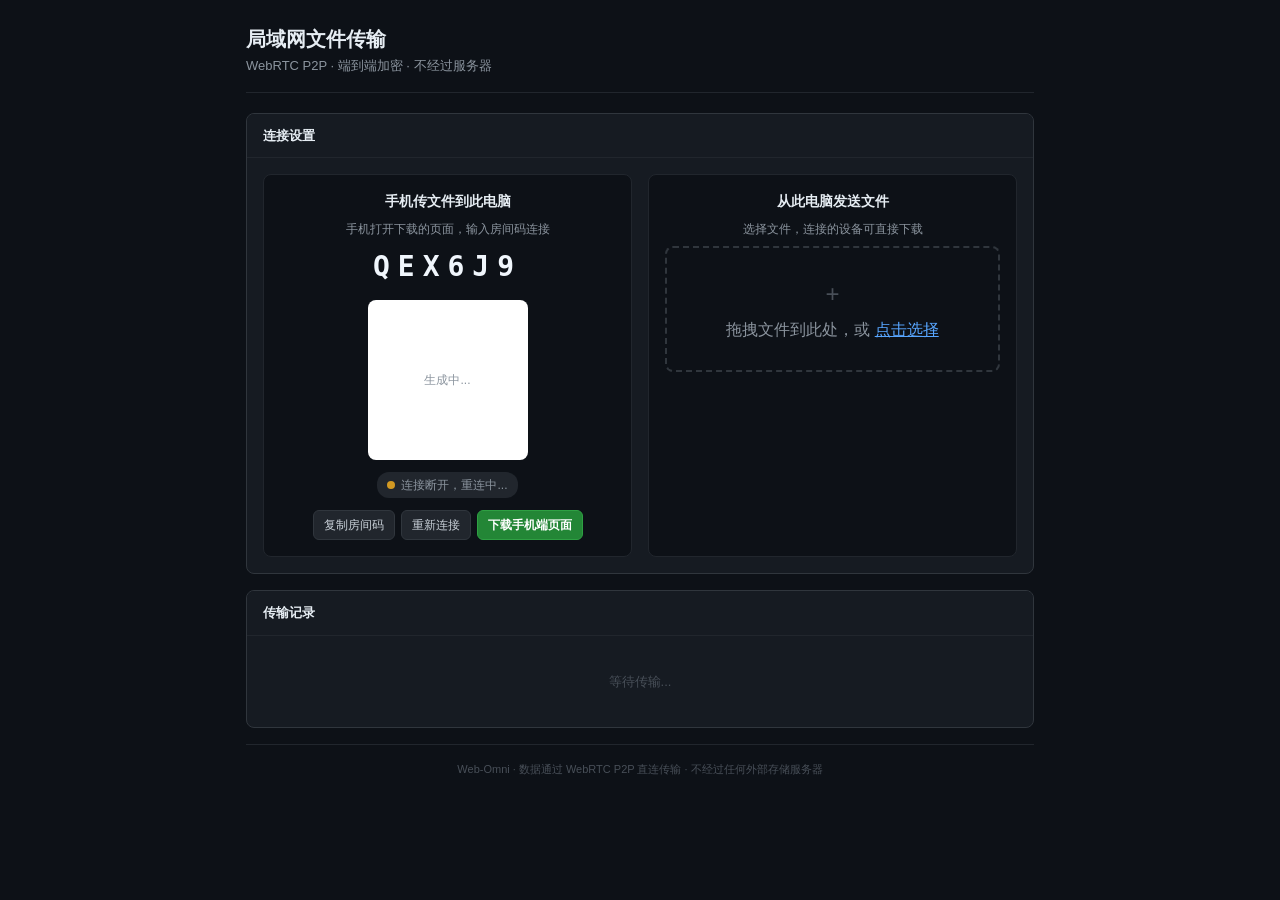
<file: Web-Omni-Release-v4.0.1/lan-transfer/index.html>
<!DOCTYPE html>
<html lang="zh-CN">
<head>
  <meta charset="UTF-8">
  <meta name="viewport" content="width=device-width, initial-scale=1.0">
  <title>Web-Omni · 局域网文件传输</title>
  <link rel="stylesheet" href="transfer.css">
</head>
<body>
  <div class="app" id="pcApp">
    <header>
      <div>
        <h1>局域网文件传输</h1>
        <p class="subtitle">WebRTC P2P · 端到端加密 · 不经过服务器</p>
      </div>
    </header>

    <!-- Step 1: 准备 -->
    <div class="panel" id="setupPanel">
      <div class="panel-header">连接设置</div>
      <div class="panel-body">
        <div class="connect-grid">
          <div class="connect-card">
            <h3>手机传文件到此电脑</h3>
            <p class="hint" style="margin:8px 0;">手机打开下载的页面，输入房间码连接</p>
            <div class="room-code-display" id="roomCodeDisplay">------</div>
            <div class="qr-box" id="qrBox" style="margin:12px auto;">
              <div id="qrTarget" style="width:160px;height:160px;display:flex;align-items:center;justify-content:center;color:#8b949e;font-size:12px;">生成中...</div>
            </div>
            <div style="text-align:center;margin-top:8px;">
              <span class="conn-status connecting" id="connStatus">
                <span class="dot"></span> <span id="connText">初始化中...</span>
              </span>
            </div>
            <div class="btn-group" style="justify-content:center;margin-top:12px;">
              <button class="btn btn-sm" id="copyCode">复制房间码</button>
              <button class="btn btn-sm" id="reconnectBtn">重新连接</button>
              <button class="btn btn-primary btn-sm" id="downloadMobile">下载手机端页面</button>
            </div>
          </div>
          <div class="connect-card">
            <h3>从此电脑发送文件</h3>
            <p class="hint" style="margin:8px 0;">选择文件，连接的设备可直接下载</p>
            <div class="drop-zone" id="dropZone">
              <div class="drop-icon">+</div>
              <p>拖拽文件到此处，或 <label for="fileInput" class="file-label">点击选择</label></p>
              <input type="file" id="fileInput" multiple hidden>
            </div>
          </div>
        </div>
      </div>
    </div>

    <!-- 文件列表 -->
    <div class="panel">
      <div class="panel-header">传输记录</div>
      <div class="panel-body">
        <div class="file-list" id="fileList">
          <div class="empty-state"><p>等待传输...</p></div>
        </div>
      </div>
    </div>

    <footer>
      <p>Web-Omni · 数据通过 WebRTC P2P 直连传输 · 不经过任何外部存储服务器</p>
    </footer>
  </div>

  <!-- 本地库：不依赖任何 CDN -->
  <script src="qrcode.min.js"></script>
  <script src="peerjs.min.js"></script>
  <script src="transfer.js"></script>
</body>
</html>
</file>
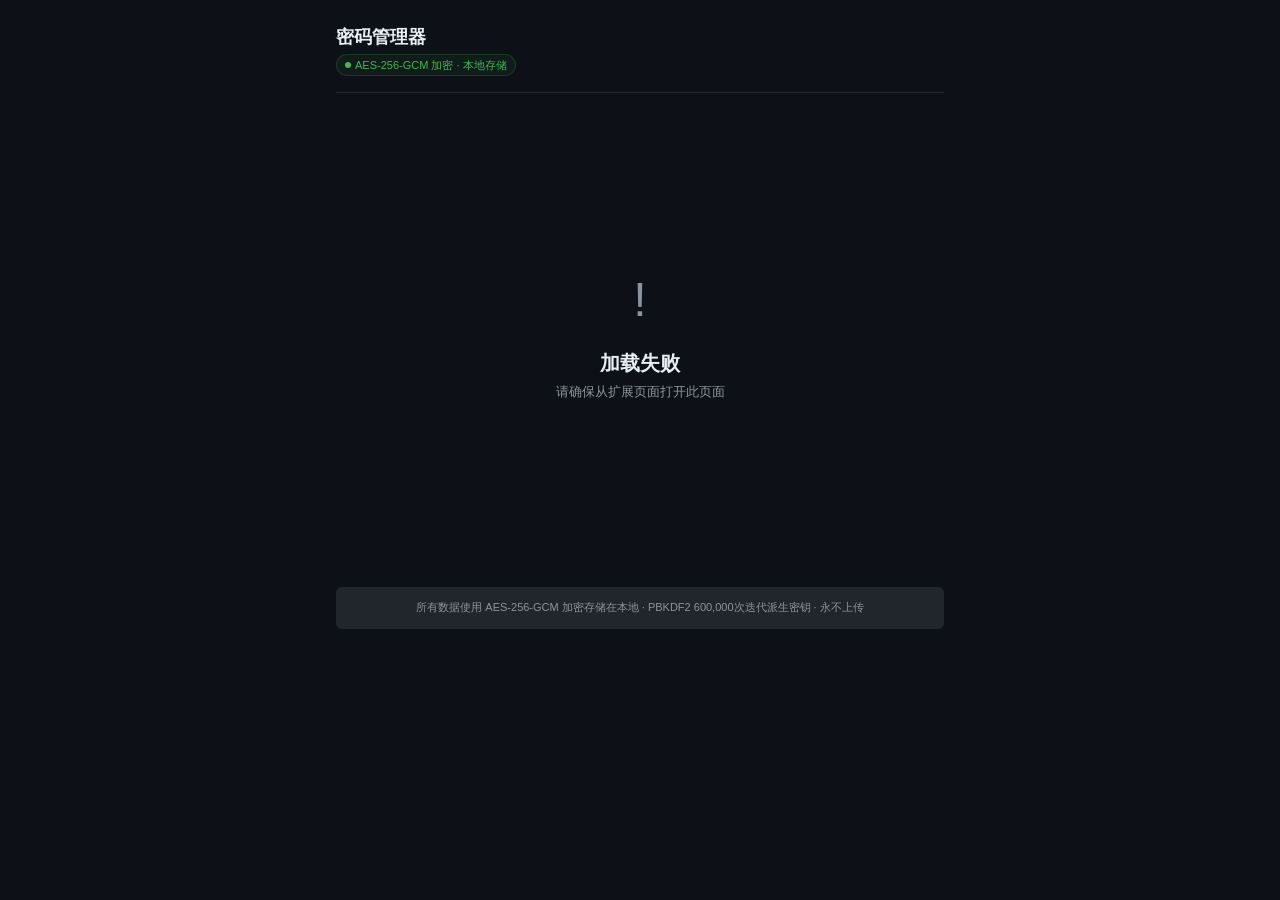
<file: Web-Omni-Release-v4.0.1/vault/index.html>
<!DOCTYPE html>
<html lang="zh-CN">
<head>
  <meta charset="UTF-8">
  <meta name="viewport" content="width=device-width, initial-scale=1.0">
  <title>Web-Omni · 密码管理器</title>
  <link rel="stylesheet" href="vault.css">
</head>
<body>
<div class="app">
  <header>
    <div>
      <h1>密码管理器</h1>
      <div class="sec-badge"><span class="dot"></span> AES-256-GCM 加密 · 本地存储</div>
    </div>
    <div id="headerBtns" style="display:none;gap:6px;"></div>
  </header>

  <div id="authScreen"></div>
  <div id="mainScreen" style="display:none;">
    <div class="tabs" id="mainTabs">
      <button class="tab active" data-tab="vault">密码库 <span class="badge" id="countBadge">0</span></button>
      <button class="tab" data-tab="generator">生成器</button>
    </div>
    <div id="vaultTab"></div>
    <div id="generatorTab" style="display:none;"></div>
  </div>

  <div class="sec-info">
    所有数据使用 AES-256-GCM 加密存储在本地 · PBKDF2 600,000次迭代派生密钥 · 永不上传
  </div>
</div>
<script src="vault.js"></script>
</body>
</html>
</file>
<file: Web-Omni-Release-v4.0.1/lan-transfer/transfer.css>
/* Web-Omni 局域网传输 — GitHub Primer 风格 */
*{margin:0;padding:0;box-sizing:border-box;}
body{font-family:-apple-system,BlinkMacSystemFont,"Segoe UI",Helvetica,Arial,sans-serif;background:#0d1117;color:#e6edf3;min-height:100vh;line-height:1.5;}
.app{max-width:820px;margin:0 auto;padding:24px 16px;}
.hidden{display:none!important;}

/* Header */
header{padding-bottom:16px;border-bottom:1px solid #21262d;margin-bottom:20px;}
header h1{font-size:20px;font-weight:600;}
header .subtitle{font-size:13px;color:#8b949e;margin-top:2px;}

/* Panel */
.panel{background:#161b22;border:1px solid #30363d;border-radius:8px;margin-bottom:16px;overflow:hidden;}
.panel-header{padding:12px 16px;font-size:13px;font-weight:600;border-bottom:1px solid #21262d;background:#161b22;}
.panel-body{padding:16px;}

/* Connect Grid */
.connect-grid{display:grid;grid-template-columns:1fr 1fr;gap:16px;}
@media(max-width:600px){.connect-grid{grid-template-columns:1fr;}}
.connect-card{background:#0d1117;border:1px solid #21262d;border-radius:8px;padding:16px;text-align:center;}
.connect-card h3{font-size:14px;font-weight:600;margin-bottom:4px;}

/* Room Code */
.room-code-display{font-family:ui-monospace,SFMono-Regular,monospace;font-size:28px;font-weight:700;letter-spacing:8px;color:#f0f6fc;text-align:center;margin:8px 0;user-select:all;}

/* QR */
.qr-box{width:160px;height:160px;background:#fff;border-radius:8px;display:flex;align-items:center;justify-content:center;padding:0;overflow:hidden;}

/* Status */
.conn-status{display:inline-flex;align-items:center;gap:6px;font-size:12px;color:#8b949e;padding:4px 10px;border-radius:12px;background:#21262d;}
.conn-status .dot{width:8px;height:8px;border-radius:50%;background:#484f58;flex-shrink:0;}
.conn-status.connecting .dot{background:#d29922;animation:pulse 1.2s infinite;}
.conn-status.connected .dot{background:#3fb950;animation:none;}
@keyframes pulse{0%,100%{opacity:1;}50%{opacity:0.3;}}

/* Buttons */
.btn{display:inline-flex;align-items:center;justify-content:center;gap:6px;padding:5px 14px;font-size:13px;font-weight:500;font-family:inherit;border-radius:6px;border:1px solid #30363d;background:#21262d;color:#c9d1d9;cursor:pointer;transition:background 0.12s;line-height:20px;white-space:nowrap;}
.btn:hover{background:#30363d;border-color:#8b949e;}
.btn-primary{background:#238636;border-color:#2ea043;color:#fff;font-weight:600;}
.btn-primary:hover{background:#2ea043;}
.btn-sm{padding:4px 10px;font-size:12px;}
.btn-block{width:100%;}
.btn-group{display:flex;gap:6px;flex-wrap:wrap;}

/* Hint */
.hint{font-size:12px;color:#8b949e;line-height:1.5;}

/* Drop Zone */
.drop-zone{border:2px dashed #30363d;border-radius:8px;padding:28px 16px;text-align:center;color:#8b949e;cursor:pointer;transition:border-color 0.15s,background 0.15s;}
.drop-zone:hover{border-color:#58a6ff;background:rgba(88,166,255,0.04);}
.drop-zone.drag-over{border-color:#3fb950;background:rgba(63,185,80,0.06);}
.drop-icon{font-size:24px;margin-bottom:6px;color:#484f58;}
.file-label{color:#58a6ff;cursor:pointer;text-decoration:underline;}

/* File List */
.file-list{min-height:40px;}
.empty-state{text-align:center;padding:20px;color:#484f58;font-size:13px;}
.file-item{display:flex;align-items:center;gap:10px;padding:10px 12px;border:1px solid #21262d;border-radius:6px;margin-bottom:4px;}
.file-item .icon{width:28px;height:28px;border-radius:6px;background:#21262d;display:flex;align-items:center;justify-content:center;font-size:12px;font-weight:700;color:#8b949e;flex-shrink:0;}
.file-item .info{flex:1;min-width:0;}
.file-item .name{font-size:13px;font-weight:500;white-space:nowrap;overflow:hidden;text-overflow:ellipsis;}
.file-item .meta{font-size:11px;color:#8b949e;margin-top:1px;}
.file-item .speed{color:#58a6ff;}
.file-item .progress{height:3px;border-radius:2px;background:#21262d;margin-top:4px;overflow:hidden;}
.file-item .progress-bar{height:100%;border-radius:2px;background:#58a6ff;transition:width 0.2s;}
.file-item .status{font-size:11px;color:#8b949e;white-space:nowrap;flex-shrink:0;}
.file-item .status.done{color:#3fb950;}
.file-item .status.error{color:#f85149;}

/* Footer */
footer{text-align:center;padding:16px 0;font-size:11px;color:#484f58;border-top:1px solid #21262d;margin-top:16px;}
</file>
<file: Web-Omni-Release-v4.0.1/vault/vault.css>
*{margin:0;padding:0;box-sizing:border-box;}
body{font-family:-apple-system,BlinkMacSystemFont,"Segoe UI",Helvetica,Arial,sans-serif;background:#0d1117;color:#e6edf3;min-height:100vh;line-height:1.5;}
.app{max-width:640px;margin:0 auto;padding:24px 16px;}
header{display:flex;justify-content:space-between;align-items:center;padding-bottom:16px;border-bottom:1px solid #21262d;margin-bottom:24px;}
header h1{font-size:18px;font-weight:600;}
.sec-badge{display:inline-flex;align-items:center;gap:4px;font-size:11px;color:#3fb950;background:#3fb95012;padding:2px 8px;border-radius:12px;border:1px solid #3fb95030;margin-top:2px;}
.sec-badge .dot{width:6px;height:6px;border-radius:50%;background:#3fb950;}
.btn{display:inline-flex;align-items:center;gap:6px;padding:5px 16px;font-size:13px;font-weight:500;font-family:inherit;border-radius:6px;border:1px solid #30363d;background:#21262d;color:#c9d1d9;cursor:pointer;transition:background 0.12s;line-height:20px;}
.btn:hover{background:#30363d;border-color:#8b949e;}
.btn-green{background:#238636;border-color:#2ea043;color:#fff;font-weight:600;}
.btn-green:hover{background:#2ea043;}
.panel{background:#161b22;border:1px solid #30363d;border-radius:6px;padding:16px;margin-bottom:16px;}
.input{width:100%;padding:8px 12px;background:#0d1117;border:1px solid #30363d;border-radius:6px;color:#e6edf3;font-size:14px;outline:none;font-family:inherit;transition:border-color 0.12s;}
.input:focus{border-color:#58a6ff;box-shadow:0 0 0 3px rgba(88,166,255,0.1);}
.label{font-size:12px;color:#8b949e;margin-bottom:4px;display:block;}
.strength-bar{height:3px;border-radius:2px;background:#21262d;margin-top:6px;overflow:hidden;}
.strength-fill{height:100%;border-radius:2px;transition:all 0.3s;}
#authScreen{display:flex;align-items:center;justify-content:center;min-height:50vh;}
.auth-box{width:360px;text-align:center;}
.auth-icon{font-size:48px;margin-bottom:12px;color:#8b949e;}
.auth-title{font-size:20px;font-weight:600;margin-bottom:4px;}
.auth-desc{font-size:13px;color:#8b949e;margin-bottom:20px;}
.form-group{margin-bottom:10px;text-align:left;}
.vault-header{display:flex;justify-content:space-between;align-items:center;margin-bottom:12px;}
.search-box{position:relative;flex:1;max-width:280px;}
.search-box .input{padding-left:10px;font-size:13px;}
.entry{display:flex;align-items:center;gap:10px;padding:10px 12px;border:1px solid #21262d;border-radius:6px;margin-bottom:3px;cursor:pointer;transition:background 0.08s;}
.entry:hover{background:#21262d;}
.entry-icon{width:32px;height:32px;border-radius:6px;background:#21262d;display:flex;align-items:center;justify-content:center;font-size:14px;font-weight:700;color:#58a6ff;flex-shrink:0;}
.entry-info{flex:1;min-width:0;}
.entry-site{font-size:13px;font-weight:500;white-space:nowrap;overflow:hidden;text-overflow:ellipsis;}
.entry-user{font-size:11px;color:#8b949e;margin-top:1px;}
.entry-actions{display:flex;gap:3px;}
.empty{text-align:center;padding:32px;color:#484f58;}
.empty span{font-size:16px;display:block;margin-bottom:6px;}
.gen-result{background:#0d1117;border:1px solid #30363d;border-radius:6px;padding:14px;text-align:center;margin-bottom:12px;font-family:ui-monospace,SFMono-Regular,monospace;font-size:16px;word-break:break-all;letter-spacing:0.5px;}
.options{display:flex;gap:12px;flex-wrap:wrap;margin:10px 0;}
.options label{display:flex;align-items:center;gap:4px;font-size:13px;color:#c9d1d9;cursor:pointer;}
.options input[type=checkbox]{accent-color:#58a6ff;}
.overlay{position:fixed;top:0;left:0;width:100vw;height:100vh;background:rgba(1,4,9,0.6);display:flex;align-items:center;justify-content:center;z-index:999;}
.dialog{background:#161b22;border:1px solid #30363d;border-radius:8px;padding:20px;width:380px;max-height:80vh;overflow-y:auto;}
.dialog h3{font-size:15px;font-weight:600;margin-bottom:14px;}
.tabs{display:flex;border-bottom:1px solid #21262d;margin-bottom:14px;}
.tab{padding:8px 14px;font-size:13px;color:#8b949e;cursor:pointer;border-bottom:2px solid transparent;background:none;border-top:none;border-left:none;border-right:none;font-family:inherit;transition:color 0.12s;}
.tab.active{color:#e6edf3;border-bottom-color:#f78166;}
.tab:hover{color:#c9d1d9;}
.badge{background:#21262d;color:#8b949e;font-size:11px;padding:1px 6px;border-radius:10px;margin-left:4px;}
.sec-info{margin-top:20px;padding:12px;background:#21262d;border-radius:6px;font-size:11px;color:#8b949e;line-height:1.6;text-align:center;}
</file>
